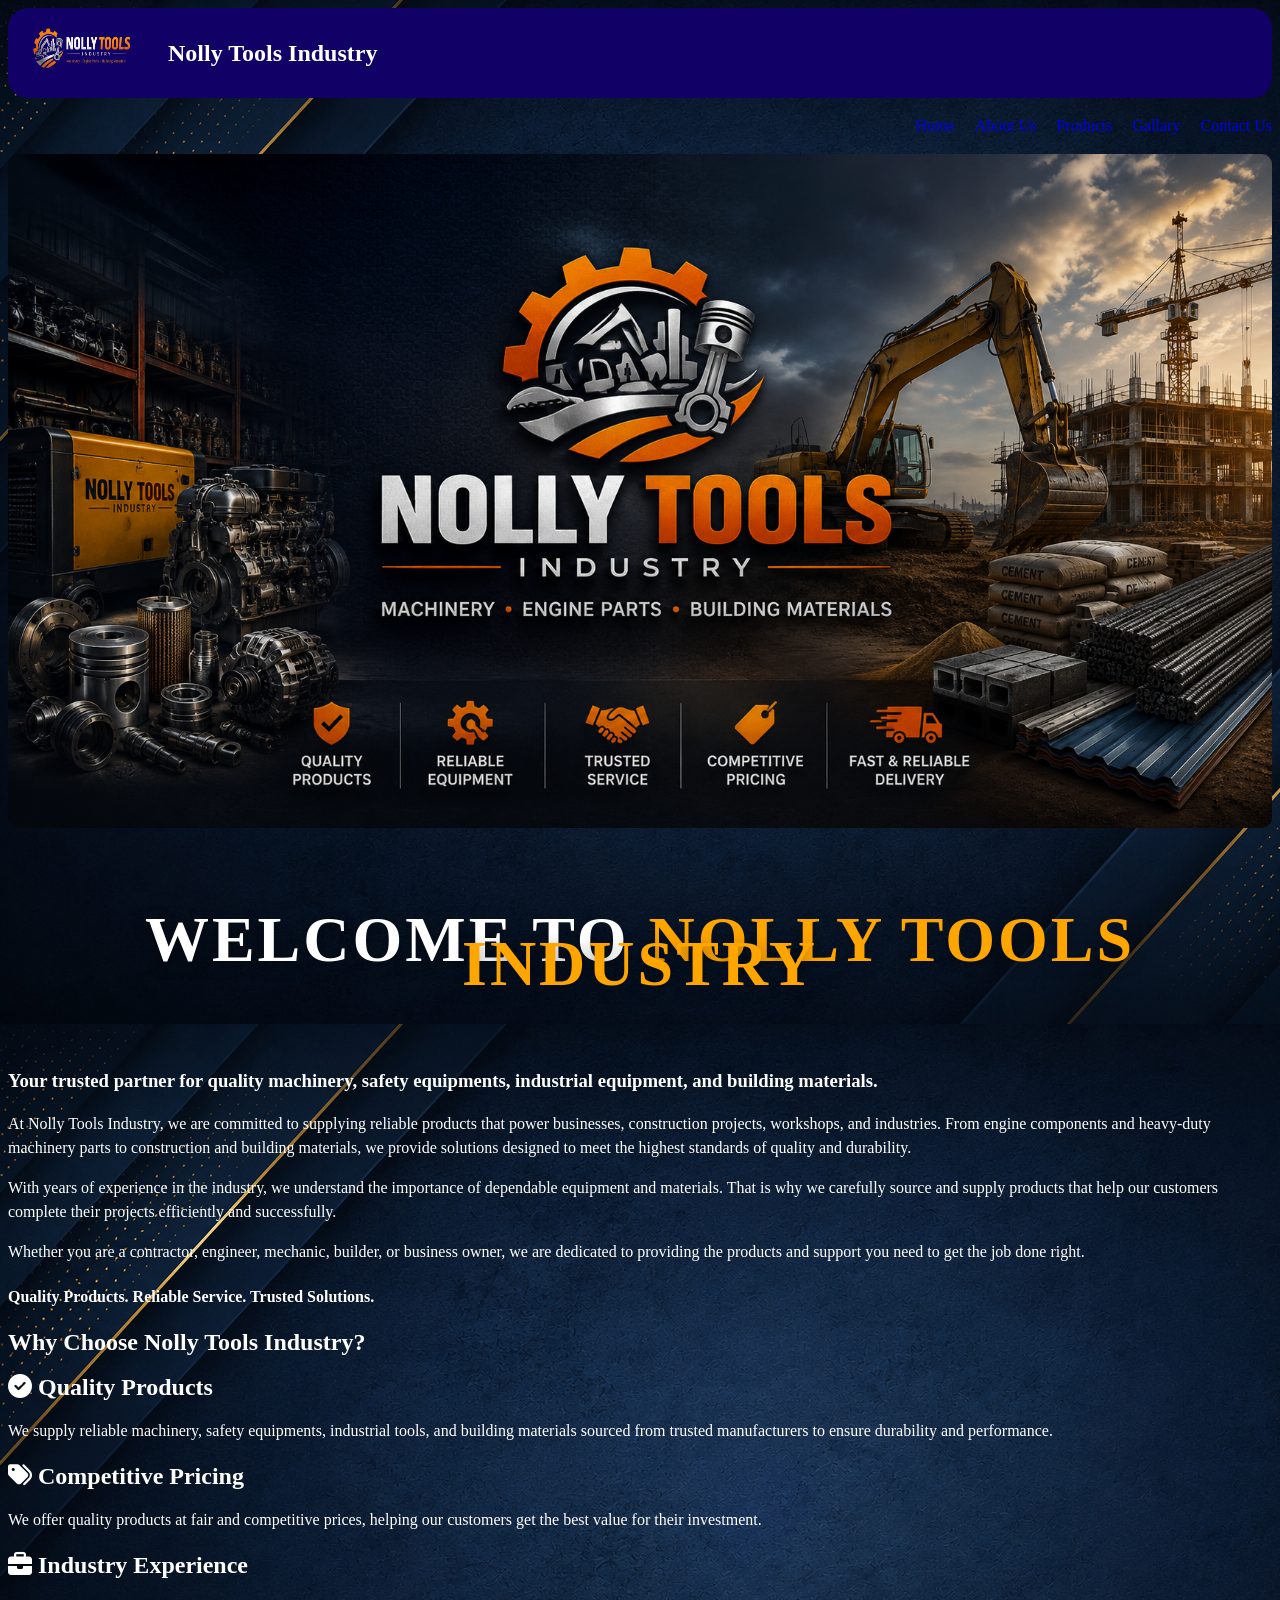
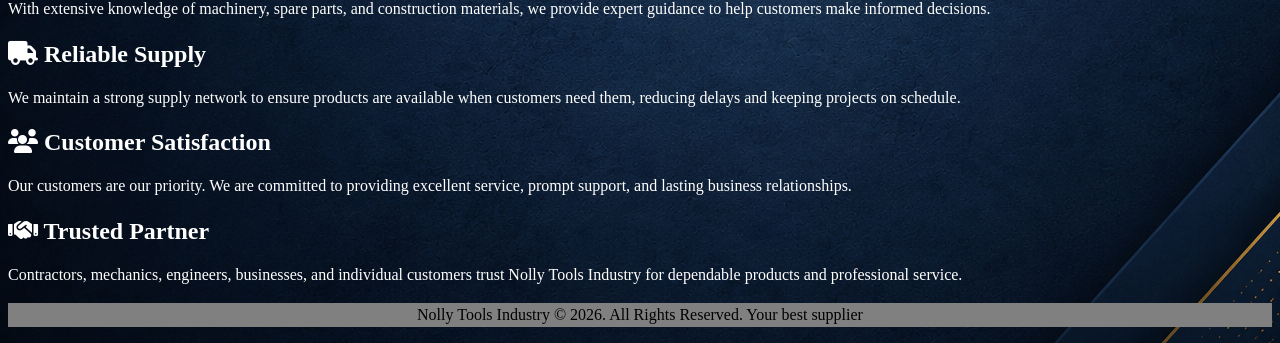
<file: index.html>
<!DOCTYPE html>
<html lang="en">
  <head>
    <meta charset="UTF-8">
    <meta http-equiv="x-UA-compatible" content="IE=edge"/>
    <meta name="viewport" content="width=device-width, initial-scale=1.0">
    <meta name="description" content="Nolly Tools Industry is a trusted supplier of machinery, safety equipments, industrial tools, and building materials. We provide quality products for construction, engineering, workshops, and industrial projects.">
    <meta name="keywords" content="machinery, safety equipments, building materials, industrial tools, construction materials, generators, engineering supplies, workshop equipment, Nolly Tools Industry">
    <meta name="author" content="Nolly Tools Industry">
    <meta property="og:title" content="Nolly Tools Industry">
<meta property="og:description" content="Trusted supplier of industrial tools, machinery, safety equipment, and building materials.">
<meta property="og:image" content="https://praisefxtech.github.io/Nolly-Tools-Industry-/pics.jpg">
<meta property="og:image:type" content="image/jpeg">
<meta property="og:url" content="https://praisefxtech.github.io/Nolly-Tools-Industry-/">
<meta property="og:type" content="website">

<meta name="twitter:card" content="summary_large_image">
<meta name="twitter:image" content="https://praisefxtech.github.io/Nolly-Tools-Industry-/pics.jpg">
    <link rel="stylesheet" href="https://cdnjs.cloudflare.com/ajax/libs/font-awesome/6.5.1/css/all.min.css">
    <link rel="stylesheet" href="index.css"/>
    <link rel="icon" href="favicon.ico" type="image/x-icon">
    <link rel="shortcut icon" href="favicon.ico">
    <title>Nolly Tools Industry | Machinery, Safety equipments & Building Materials</title>
  </head>
  <body>
    <div class="logo">
      <img src="logo.png" alt="Nolly Tools Industry logo">
      <h2 class="hero-title">Nolly Tools Industry</h2>
    </div>
    <nav class="navbar">
      <button class="menu-btn" onclick="openMenu()">☰</button>
      <ul class="desktop-menu">
        <li><a href="index.html">Home</a></li>
        <li><a href="about.html">About Us</a></li>
        <li><a href="product.html">Products</a></li>
        <li><a href="gallery.html">Gallary</a></li>
        <li><a href="contact.html">Contact Us</a></li>
      </ul>
    </nav>
    <div id="sidebar" class="sidebar">

    <span class="close-btn"
    onclick="closeMenu()">&times;</span>

    <a href="index.html">Home</a>
    <a href="about.html">About Us</a>
    <a href="product.html">Products</a>
    <a href="gallery.html">Gallery</a>
    <a href="contact.html">Contact Us</a>
    </div>
    
    <div id="sidebar" class="sidebar">
      <a href="index.html" onclick="closeMenu()">Home</a>
      <a href="about.html" onclick="closeMenu()">About Us</a>
      <a href="product.html" onclick="closeMenu()">Products</a>
      <a href="gallery.html" onclick="closeMenu()">Gallery</a>
      <a href="contact.html" onclick="closeMenu()">Contact Us</a>
    </div>
    <script>
      function openMenu(){
        document.getElementById("sidebar").style.width= "250px";
      }
      function closeMenu(){
        document.getElementById("sidebar").style.width= "0";
      }
    </script>
    <div class="up img">
      <img src="a.png" alt="background img">
    </div>
    <div class="home">
      <h1>Welcome to <span>Nolly Tools Industry</span></h1>
      <h3>Your trusted partner for quality machinery, safety equipments, industrial equipment, and building materials.</h3>
      
      <p>At Nolly Tools Industry, we are committed to supplying reliable products that power businesses, construction projects, workshops, and industries. From engine components and heavy-duty machinery parts to construction and building materials, we provide solutions designed to meet the highest standards of quality and durability.</p>
      
      <p>With years of experience in the industry, we understand the importance of dependable equipment and materials. That is why we carefully source and supply products that help our customers complete their projects efficiently and successfully.</p>
      
      <p>Whether you are a contractor, engineer, mechanic, builder, or business owner, we are dedicated to providing the products and support you need to get the job done right.</p>
      
      <h4>Quality Products. Reliable Service. Trusted Solutions.</h4>
      
      <div class="homepage">
        <h2>Why Choose Nolly Tools Industry?</h2>
        
        <h2><i class="fa fa-check-circle"></i> Quality Products</h2>
        <p>We supply reliable machinery, safety equipments, industrial tools, and building materials sourced from trusted manufacturers to ensure durability and performance.</p>
        
        <h2><i class="fa fa-tags"></i> Competitive Pricing</h2>
        <p>We offer quality products at fair and competitive prices, helping our customers get the best value for their investment.</p>
        
        <h2><i class="fa fa-briefcase"></i> Industry Experience</h2>
        <p>With extensive knowledge of machinery, spare parts, and construction materials, we provide expert guidance to help customers make informed decisions.</p>
        
        <h2><i class="fa fa-truck"></i> Reliable Supply</h2>
        <p>We maintain a strong supply network to ensure products are available when customers need them, reducing delays and keeping projects on schedule.</p>
        
        <h2><i class="fa fa-users"></i> Customer Satisfaction</h2>
        <p>Our customers are our priority. We are committed to providing excellent service, prompt support, and lasting business relationships.</p>
        
        <h2><i class="fa fa-handshake"></i> Trusted Partner</h2>
        <p>Contractors, mechanics, engineers, businesses, and individual customers trust Nolly Tools Industry for dependable products and professional service.</p>
      </div>
    </div>
    <footer id="main-footer">
      <p>Nolly Tools Industry © 2026. All Rights Reserved.
       Your best supplier</p>
    </footer>
  </body>
</html>
</file>
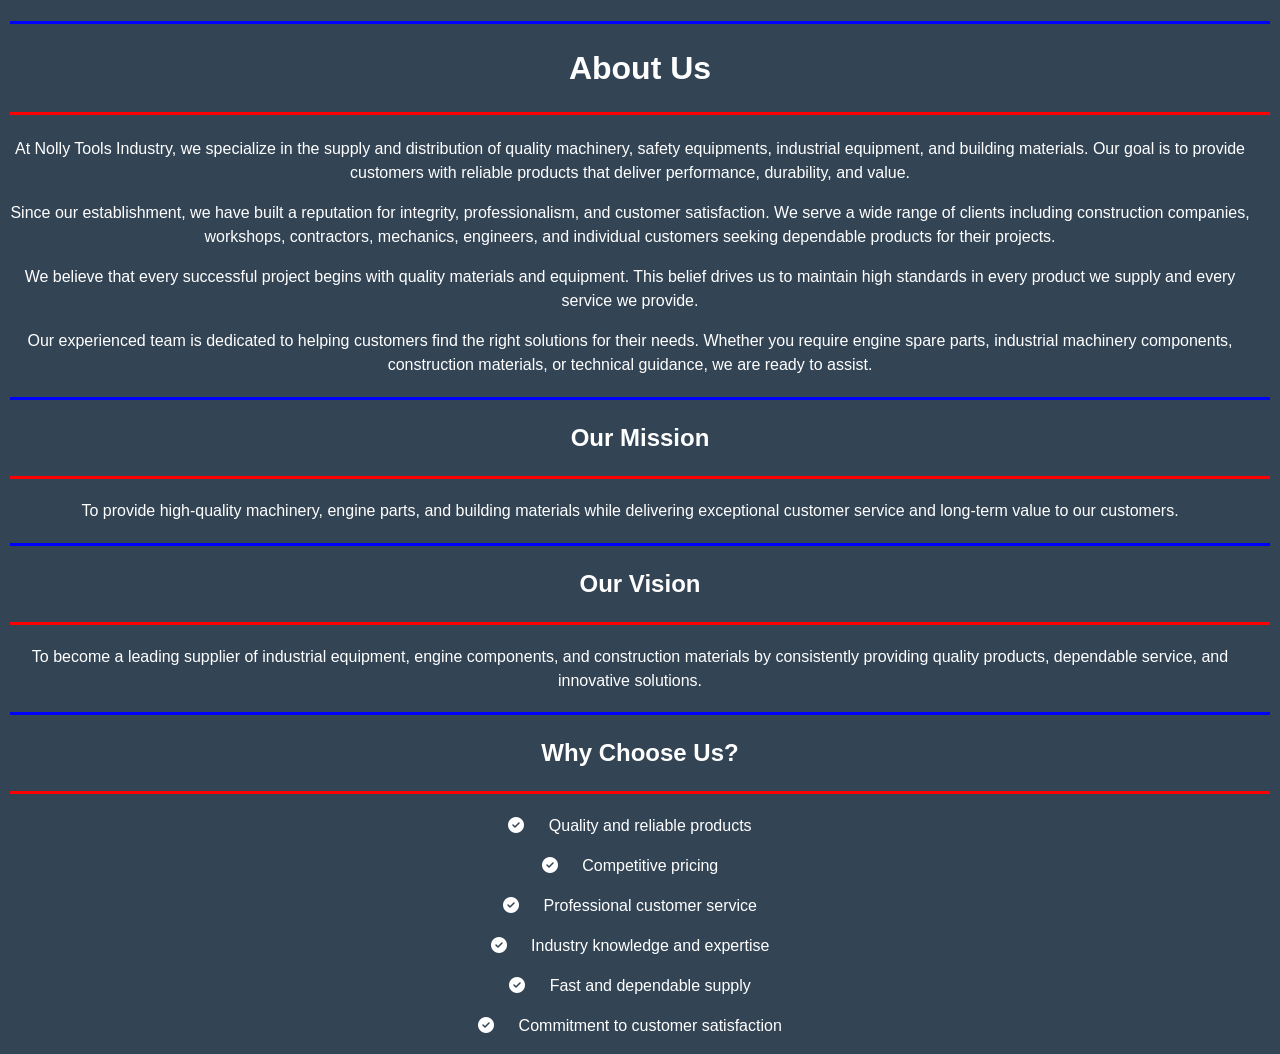
<file: about.html>
<!DOCTYPE html>
  <html>
    <head>
      <title>About Nolly Tools Industry | Trusted Industrial Solutions</title>
      <meta name="description" content="Learn more about Nolly Tools Industry, a reliable supplier of machinery, safety equipments, industrial tools, and building materials committed to quality and customer satisfaction.">
      <link rel="stylesheet" href="https://cdnjs.cloudflare.com/ajax/libs/font-awesome/6.5.1/css/all.min.css">
      <link rel="stylesheet" href="about.css"/>
    </head>
    <body>
      <div class="body">
        <h1>About Us</h1>
        <p>At Nolly Tools Industry, we specialize in the supply and distribution of quality machinery, safety equipments, industrial equipment, and building materials. Our goal is to provide customers with reliable products that deliver performance, durability, and value.
        </p>
        <p>Since our establishment, we have built a reputation for integrity, professionalism, and customer satisfaction. We serve a wide range of clients including construction companies, workshops, contractors, mechanics, engineers, and individual customers seeking dependable products for their projects.
        </p>
        <p>We believe that every successful project begins with quality materials and equipment. This belief drives us to maintain high standards in every product we supply and every service we provide.
        </p>
        <p>Our experienced team is dedicated to helping customers find the right solutions for their needs. Whether you require engine spare parts, industrial machinery components, construction materials, or technical guidance, we are ready to assist.
        </p>
        <h2>Our Mission</h2>
        <p>To provide high-quality machinery, engine parts, and building materials while delivering exceptional customer service and long-term value to our customers.</p>
        <h2>Our Vision</h2>
        <p>To become a leading supplier of industrial equipment, engine components, and construction materials by consistently providing quality products, dependable service, and innovative solutions.
        </p>
        <h2>Why Choose Us?</h2>
        <p><i class="fa fa-circle-check"></i> Quality and reliable products</p>
        <p><i class="fa fa-circle-check"></i> Competitive pricing</p>
        <p><i class="fa fa-circle-check"></i> Professional customer service</p>
        <p><i class="fa fa-circle-check"></i> Industry knowledge and expertise</p>
        <p><i class="fa fa-circle-check"></i> Fast and dependable supply</p>
        <p><i class="fa fa-circle-check"></i> Commitment to customer satisfaction</p>
      </div>
    </body>
</html>
</file>
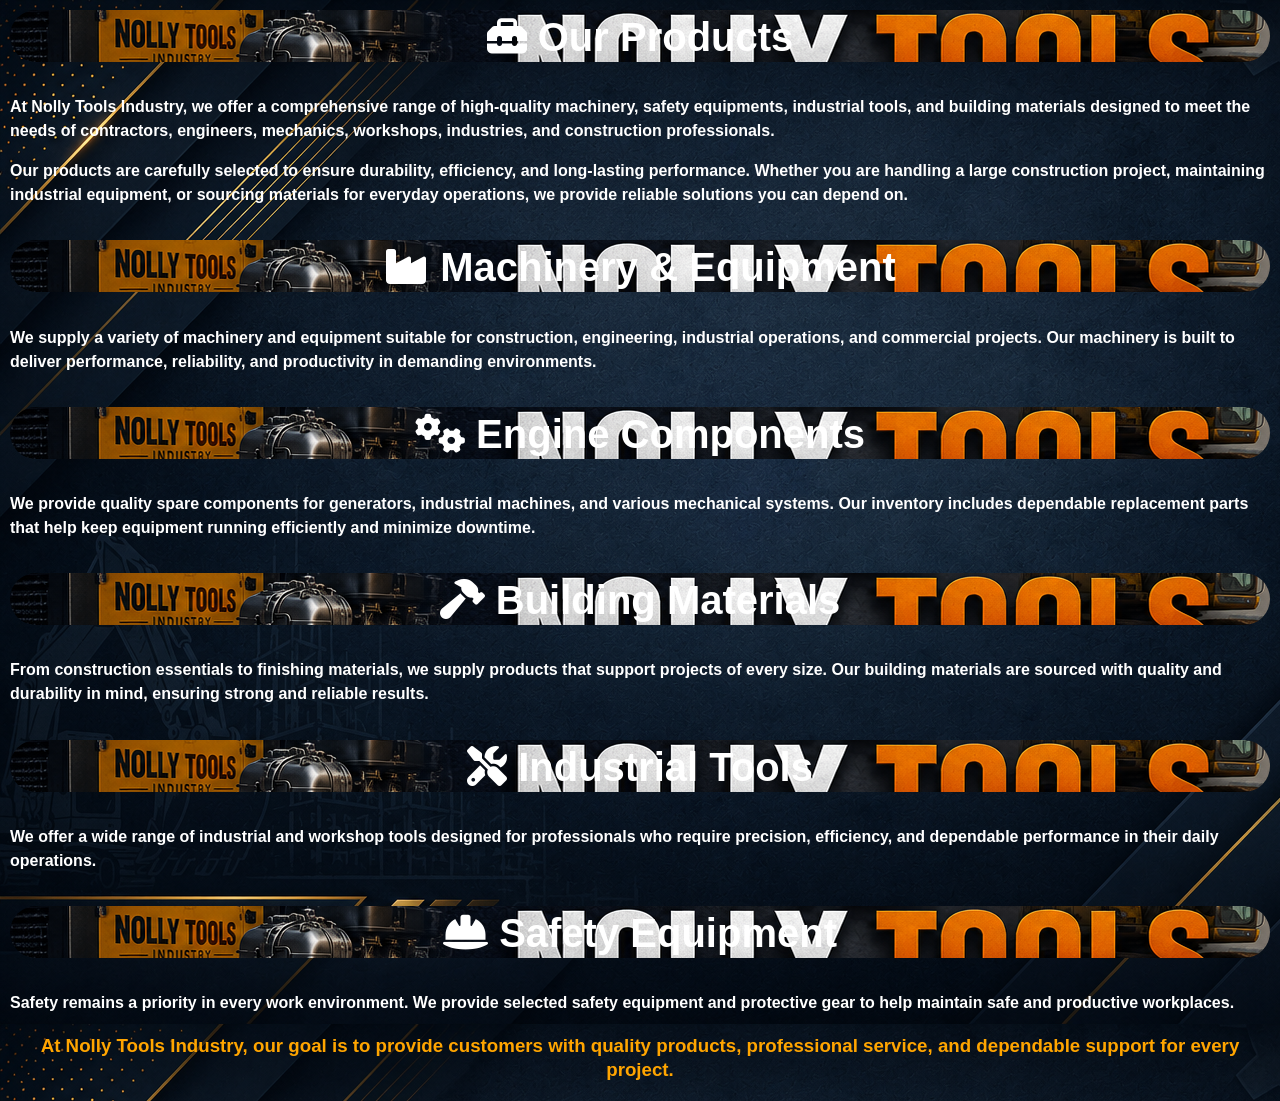
<file: product.html>
<!DOTYPE html>
<html>
  <head>
  <title>Products | Nolly Tools Industry</title>
  <meta name="description" content="Explore our range of machinery, industrial tools, safety equipment, and building materials designed to meet industrial and construction needs.">
  <link rel="stylesheet" href="https://cdnjs.cloudflare.com/ajax/libs/font-awesome/6.5.1/css/all.min.css">
  <link rel="stylesheet" href="product.css"/>
  </head>
  <body>
    <section class="talks">
      <h1><i class="fa fa-toolbox"></i> Our Products</h1>
      
      <p>At Nolly Tools Industry, we offer a comprehensive range of high-quality machinery, safety equipments, industrial tools, and building materials designed to meet the needs of contractors, engineers, mechanics, workshops, industries, and construction professionals.</p>
      <p>Our products are carefully selected to ensure durability, efficiency, and long-lasting performance. Whether you are handling a large construction project, maintaining industrial equipment, or sourcing materials for everyday operations, we provide reliable solutions you can depend on.</p>
      
      <h2><i class="fa fa-industry"></i> Machinery & Equipment</h2>
      <p>We supply a variety of machinery and equipment suitable for construction, engineering, industrial operations, and commercial projects. Our machinery is built to deliver performance, reliability, and productivity in demanding environments.</p>
      
      <h2><i class="fa fa-cogs"></i> Engine Components</h2>
      <p>We provide quality spare components for generators, industrial machines, and various mechanical systems. Our inventory includes dependable replacement parts that help keep equipment running efficiently and minimize downtime.</p>
      
      <h2><i class="fa fa-hammer"></i> Building Materials</h2>
      <p>From construction essentials to finishing materials, we supply products that support projects of every size. Our building materials are sourced with quality and durability in mind, ensuring strong and reliable results.</p>
      
      <h2><i class="fa fa-screwdriver-wrench"></i> Industrial Tools</h2>
      <p>We offer a wide range of industrial and workshop tools designed for professionals who require precision, efficiency, and dependable performance in their daily operations.</p>
      
      <h2><i class="fa fa-helmet-safety"></i> Safety Equipment</h2>
      <p>Safety remains a priority in every work environment. We provide selected safety equipment and protective gear to help maintain safe and productive workplaces.</h2>
      <div class="host">
      <h3>At Nolly Tools Industry, our goal is to provide customers with quality products, professional service, and dependable support for every project.</h3>
      </div>
    </section>
  </body>
</html>
</file>
<file: index.css>
@import url('https://fonts.googleapis.com/css2?family=Poppins:wght@400;700&display=swap');
img{
  max-width: 100%;
  border-radius: 10px;
  
}
body{
  background-image: url('back.png');
  color: #fff;
  font-family: bookman, old style serif;
  line-height: 1.5em;
  margin: 10;
}
.logo{
  display: flex;
  align-items: center;
  gap: 10px;
  height: 90px;
  background: #106;
  color: #f4f4f4;
  border-radius: 20px;
}
.logo img{
  width: 150px;
  height: 150px;
}
.hero-title{
    color: #fff;
    animation: slideIn 2s ease-out;
}
@keyframes slideIn{
  from{
    transform: translateX(-200px);
    opacity: 0;
  }
  to{
    transform: translateX(0);
    opacity: 1;
  }
}
.close-btn{
    font-size: 35px;
    color: red;
    cursor: pointer;
    display: inline-block;
    text-align: right;
    padding: 10px 20px;
    border-radius: 100px;
}
.sidebar{
    height: 100%;
    width: 0;
    position: fixed;
    top: 0;
    left: 0;
    background-image: url('a.png');
    background-color: #111;
    overflow-x: hidden;
    transition: 0.4s;
    padding-top: 60px;
    font-size: 20px;
}

.sidebar a{
    display: block;
    padding: 10px 20px;
    color: white;
    text-decoration: none;
}
.sidebar a:hover{
  background: white;
  color: red;
}
.sidebar a:active{
  background: #ff9800;
  color: black;
}
.sidebar a:visited{
  color: gold;
}
.menu-btn{
    color: #fff;
    display: block;
    font-size: 30px;
    background: none;
    border: none;
}
.desktop-menu{
  display: none;
}
h1{
    font-size: clamp(2rem, 5vw, 4rem);
    font-weight: 800;
    color: #ffffff;
    text-transform: uppercase;
    letter-spacing: 3px;
    text-shadow: 0 4px 15px rgba(0,0,0,0.4);
    text-align: center;
    padding: 50px 20px;
}
h1 span{
  color: orange;
}
#main-footer{
  background: grey;
  color: black;
  margin: 5;
  text-align: center;
}
@media screen and (min-width: 768px){

    .menu-btn{
        display: none;
    }

    .desktop-menu{
        text-decoration: none;
        display: flex;
        gap: 20px;
        list-style: none;
        justify-content: flex-end;
    }
    a{
      text-decoration: none;
    }
    a:hover{
      color: red;
    }
    a:visited{
      color: coral;
    }
    .sidebar{
        display: none;
    }
}
</file>
<file: about.css>
@import url('https://fonts.googleapis.com/css2?family=Poppins:wght@400;700&display=swap');
body{
  background: #345;
  color: #fff;
  font-family: Sans-Serif, Comic Sans MS;
  font-size: 16px;
  line-height: 1.5;
  margin: 10px;
}
.body{
  text-align: center;
}
p, i{
  margin-right: 10px;
  padding-right: 10px;
}
h1, h2{
  border-bottom-style: solid;
  border-top-style: solid;
  border-top-color: blue;
  border-bottom-color: red;
  padding-top: 20px;
  padding-bottom: 20px;
}
</file>
<file: product.css>
@import url('https://fonts.googleapis.com/css2?family=Poppins:wght@400;700&display=swap');
body{
  background-image: url('b.png');
  color: white;
  font-family: Sans-Serif, Times New Roman, Comic Sans MS;
  font-size: 16px;
  font-weight: bold;
  line-height: 1.5em;
  margin: 10px;
  margin-left: 10px;
}
h1, h2{
  text-align: center;
  font-size: 40px;
  background-image: url('a.png');
  color: white !important;
  background-position: center right;
  padding: 6px;
  border-radius: 60px;
  font-weight: bold;
}
.host{
  text-align: center;
  color: orange;
}
@media screen and (min-width: 768px){
  h1, h2{
    background-position: center left;
  }
}
</file>
